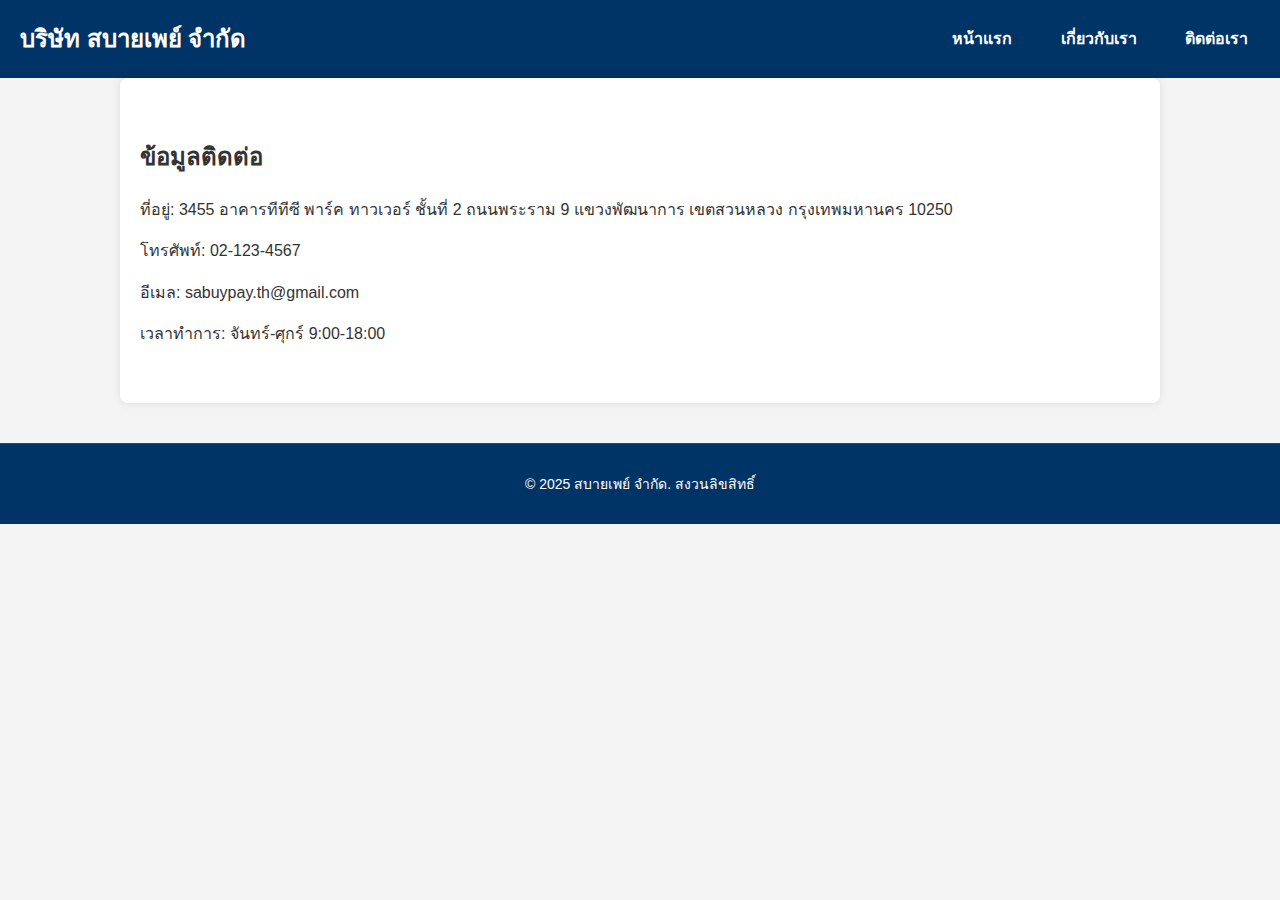
<file: contact.html>
<!DOCTYPE html>
<html lang="th">
<head>
<meta charset="UTF-8" />
<meta name="viewport" content="width=device-width, initial-scale=1.0" />
<title>ติดต่อเรา - สบายเพย์ จำกัด</title>
<link rel="stylesheet" href="style.css" />
</head>
<body>
<header class="header">
  <h1 class="logo">บริษัท สบายเพย์ จำกัด</h1>
  <nav class="nav">
    <a href="index.html">หน้าแรก</a>
    <a href="about.html">เกี่ยวกับเรา</a>
    <a href="contact.html">ติดต่อเรา</a>
  </nav>
</header>

<main class="main content">
  <h2>ข้อมูลติดต่อ</h2>
  <p>ที่อยู่: 3455 อาคารทีทีซี พาร์ค ทาวเวอร์ ชั้นที่ 2 ถนนพระราม 9 แขวงพัฒนาการ เขตสวนหลวง กรุงเทพมหานคร 10250</p>
  <p>โทรศัพท์: 02-123-4567</p>
  <p>อีเมล: sabuypay.th@gmail.com</p>
  <p>เวลาทำการ: จันทร์-ศุกร์ 9:00-18:00</p>
</main>

<footer class="footer">
  <p>&copy; 2025 สบายเพย์ จำกัด. สงวนลิขสิทธิ์</p>
</footer>
</body>
</html>
</file>
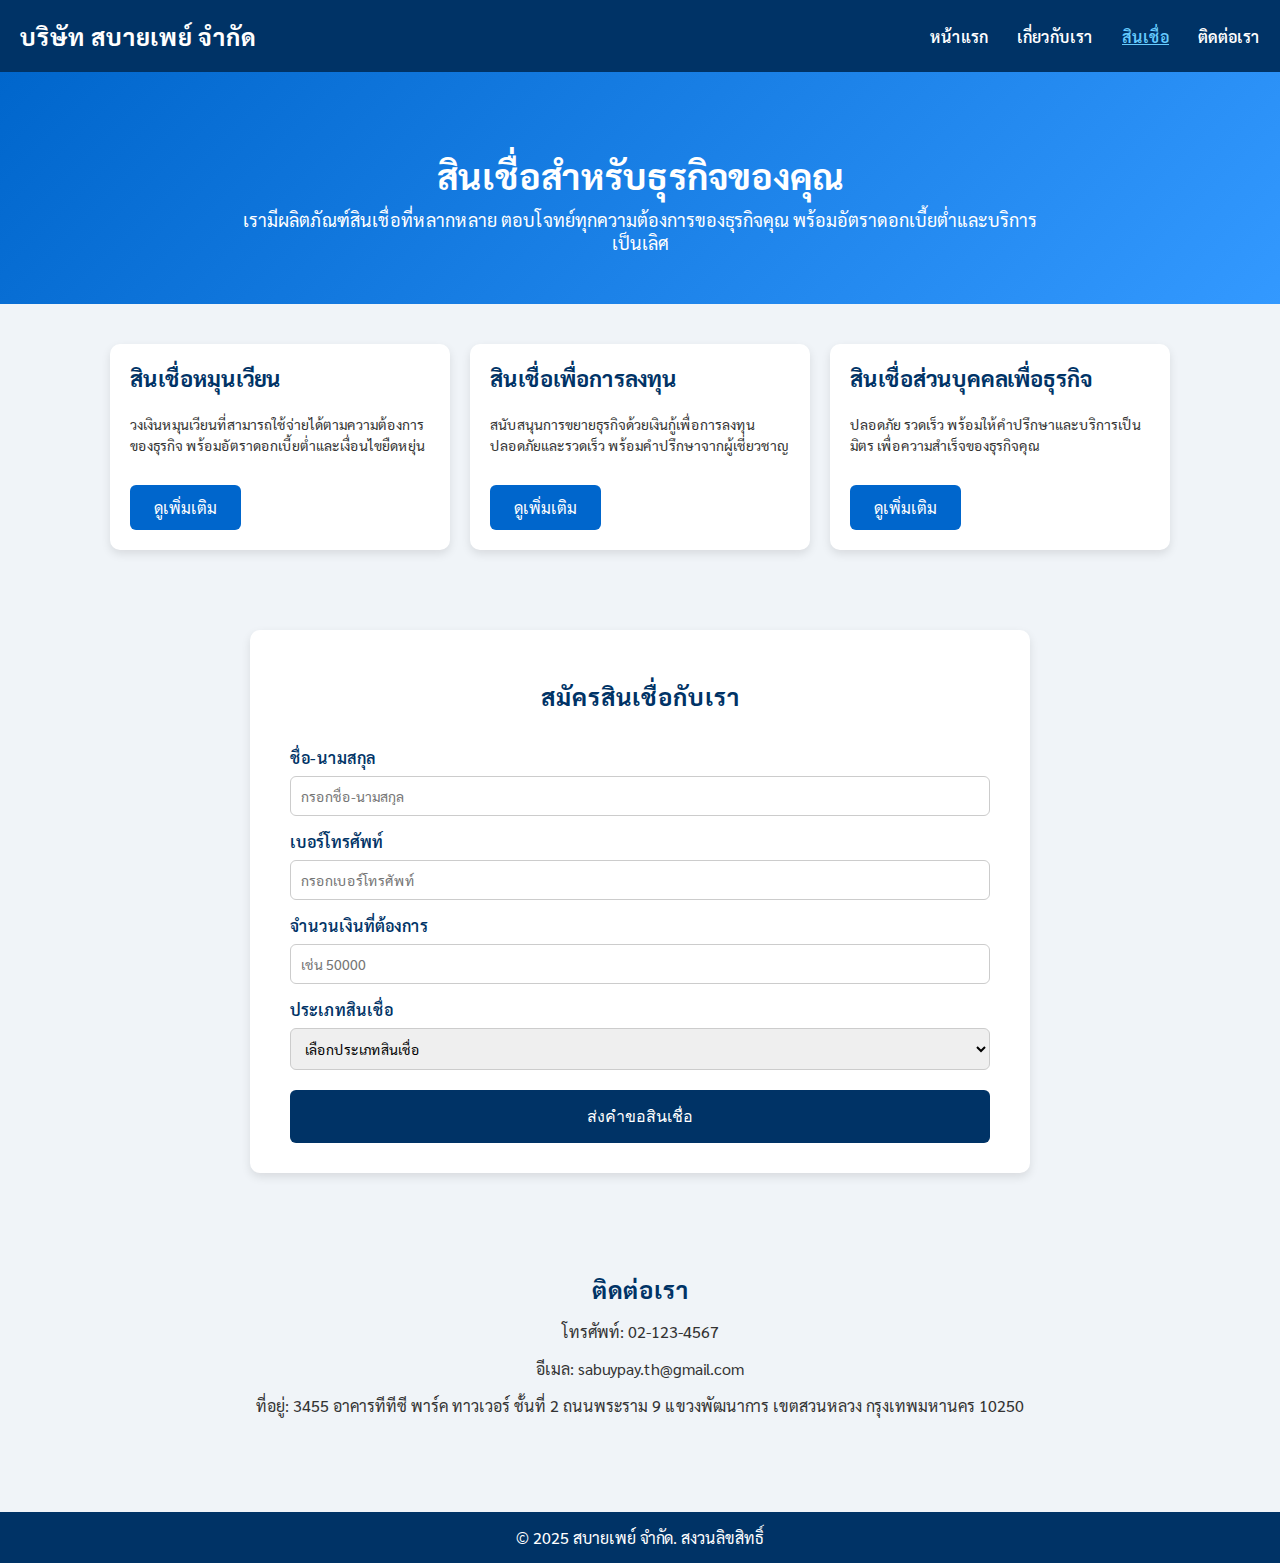
<file: loan.html>
<!DOCTYPE html>
<html lang="th">
<head>
<meta charset="UTF-8" />
<meta name="viewport" content="width=device-width, initial-scale=1.0" />
<title>สินเชื่อ - สบายเพย์ จำกัด</title>
<!-- เชื่อม Google Fonts -->
<link href="https://fonts.googleapis.com/css2?family=Sarabun&display=swap" rel="stylesheet" />
<style>
  /* CSS โทนสีน้ำเงิน */
  body {
    font-family: 'Sarabun', sans-serif;
    margin: 0;
    padding: 0;
    background-color: #f0f4f8; /* สีพื้นหลังอ่อน */
    color: #333;
  }

  /* หัวเว็บ */
  header {
    background-color: #003366; /* สีน้ำเงินเข้ม */
    padding: 20px;
    display: flex;
    justify-content: space-between;
    align-items: center;
  }

  header h1 {
    color: #ffffff;
    margin: 0;
    font-size: 24px;
  }

  nav a {
    color: #ffffff;
    margin-left: 25px;
    text-decoration: none;
    font-weight: 600;
    font-size: 16px;
  }

  nav a:hover,
  nav a.active {
    color: #66ccff; /* สีรองเมื่อ hover */
    text-decoration: underline;
  }

  /* ส่วนหัวข้อหลัก */
.section-hero {
  background: linear-gradient(135deg, #0066cc, #3399ff);
  color: #fff;
  text-align: center;
  padding: 50px 20px;
}

.section-hero h2 {
  font-size: 36px;
  margin-bottom: 10px;
}

.section-hero p {
  font-size: 18px;
  max-width: 800px;
  margin: 0 auto;
}

/* รายละเอียดสินเชื่อ */
.products-section {
  display: flex;
  flex-wrap: wrap;
  justify-content: center;
  gap: 20px;
  padding: 40px 20px;
  background-color: #f0f4f8;
}

.card {
  background-color: #fff;
  border-radius: 10px;
  width: 300px;
  padding: 20px;
  box-shadow: 0 4px 10px rgba(0,0,0,0.1);
  transition: transform 0.3s, box-shadow 0.3s;
}

.card:hover {
  transform: translateY(-10px);
  box-shadow: 0 8px 20px rgba(0,0,0,0.2);
}

.card h3 {
  color: #003366;
  margin-top: 0;
  font-size: 22px;
}

.card p {
  font-size: 14px;
  line-height: 1.5;
  margin-top: 10px;
}

/* ปุ่ม */
.btn {
  display: inline-block;
  margin-top: 15px;
  padding: 12px 24px;
  background-color: #0066cc;
  color: #fff;
  border: none;
  border-radius: 6px;
  font-size: 16px;
  cursor: pointer;
  transition: background-color 0.3s;
  text-decoration: none;
}

.btn:hover {
  background-color: #004999;
}

/* สมัครสินเชื่อ ฟอร์ม */
.application-section {
  background-color: #fff;
  max-width: 700px;
  margin: 40px auto;
  padding: 30px 40px;
  border-radius: 10px;
  box-shadow: 0 4px 10px rgba(0,0,0,0.1);
}

.application-section h2 {
  text-align: center;
  color: #003366;
  margin-bottom: 20px;
}

form {
  display: flex;
  flex-direction: column;
}

label {
  margin-top: 15px;
  font-weight: 600;
  color: #003366;
}

input, select {
  padding: 10px;
  margin-top: 8px;
  border-radius: 6px;
  border: 1px solid #ccc;
  font-family: 'Sarabun', sans-serif;
  font-size: 14px;
}

button.submit-btn {
  margin-top: 20px;
  padding: 14px;
  background-color: #003366;
  color: #fff;
  border: none;
  border-radius: 6px;
  font-size: 16px;
  cursor: pointer;
  transition: background-color 0.3s;
}

button.submit-btn:hover {
  background-color: #001f3f;
}

/* ส่วนข้อมูลติดต่อ */
.contact-section {
  background-color: #f0f4f8;
  padding: 40px 20px;
  text-align: center;
}

.contact-section h2 {
  color: #003366;
  margin-bottom: 15px;
}

.contact-info p {
  margin: 8px 0;
  font-size: 14px;
}

/* ส่วนท้าย */
footer {
  background-color: #003366;
  color: #fff;
  text-align: center;
  padding: 15px;
  margin-top: 40px;
}
</style>
</head>
<body>

<!-- Header -->
<header>
  <h1>บริษัท สบายเพย์ จำกัด</h1>
  <nav>
    <a href="index.html">หน้าแรก</a>
    <a href="about.html">เกี่ยวกับเรา</a>
    <a href="loan.html" class="active">สินเชื่อ</a>
    <a href="contact.html">ติดต่อเรา</a>
  </nav>
</header>

<!-- ส่วนหัวใหญ่ -->
<section class="section-hero">
  <h2>สินเชื่อสำหรับธุรกิจของคุณ</h2>
  <p>เรามีผลิตภัณฑ์สินเชื่อที่หลากหลาย ตอบโจทย์ทุกความต้องการของธุรกิจคุณ พร้อมอัตราดอกเบี้ยต่ำและบริการเป็นเลิศ</p>
</section>

<!-- รายละเอียดสินเชื่อ -->
<section class="products-section">
  <div class="card">
    <h3>สินเชื่อหมุนเวียน</h3>
    <p>วงเงินหมุนเวียนที่สามารถใช้จ่ายได้ตามความต้องการของธุรกิจ พร้อมอัตราดอกเบี้ยต่ำและเงื่อนไขยืดหยุ่น</p>
    <a class="btn" href="#">ดูเพิ่มเติม</a>
  </div>
  <div class="card">
    <h3>สินเชื่อเพื่อการลงทุน</h3>
    <p>สนับสนุนการขยายธุรกิจด้วยเงินกู้เพื่อการลงทุน ปลอดภัยและรวดเร็ว พร้อมคำปรึกษาจากผู้เชี่ยวชาญ</p>
    <a class="btn" href="#">ดูเพิ่มเติม</a>
  </div>
  <div class="card">
    <h3>สินเชื่อส่วนบุคคลเพื่อธุรกิจ</h3>
    <p>ปลอดภัย รวดเร็ว พร้อมให้คำปรึกษาและบริการเป็นมิตร เพื่อความสำเร็จของธุรกิจคุณ</p>
    <a class="btn" href="#">ดูเพิ่มเติม</a>
  </div>
</section>

<!-- แบบฟอร์มสมัครสินเชื่อ -->
<section class="application-section">
  <h2>สมัครสินเชื่อกับเรา</h2>
  <form>
    <label for="name">ชื่อ-นามสกุล</label>
    <input type="text" id="name" name="name" placeholder="กรอกชื่อ-นามสกุล" required />

    <label for="phone">เบอร์โทรศัพท์</label>
    <input type="tel" id="phone" name="phone" placeholder="กรอกเบอร์โทรศัพท์" required />

    <label for="amount">จำนวนเงินที่ต้องการ</label>
    <input type="number" id="amount" name="amount" placeholder="เช่น 50000" required />

    <label for="loan-type">ประเภทสินเชื่อ</label>
    <select id="loan-type" name="loan-type" required>
      <option value="">เลือกประเภทสินเชื่อ</option>
      <option value="working-capital">สินเชื่อหมุนเวียน</option>
      <option value="investment">สินเชื่อเพื่อการลงทุน</option>
      <option value="personal">สินเชื่อส่วนบุคคล</option>
    </select>

    <button type="submit" class="submit-btn">ส่งคำขอสินเชื่อ</button>
  </form>
</section>

<!-- ข้อมูลติดต่อ -->
<section class="contact-section">
  <h2>ติดต่อเรา</h2>
  <p>โทรศัพท์: 02-123-4567</p>
  <p>อีเมล: sabuypay.th@gmail.com</p>
  <p>ที่อยู่: 3455 อาคารทีทีซี พาร์ค ทาวเวอร์ ชั้นที่ 2 ถนนพระราม 9 แขวงพัฒนาการ เขตสวนหลวง กรุงเทพมหานคร 10250</p>
</section>

<!-- ส่วนท้าย -->
<footer>
  &copy; 2025 สบายเพย์ จำกัด. สงวนลิขสิทธิ์
</footer>

</body>
</html>
</file>
<file: style.css>
/* โครงสร้างพื้นฐาน */
body {
  font-family: 'Arial', sans-serif;
  margin: 0;
  padding: 0;
  background-color: #f4f4f4;
  line-height: 1.6;
}

/* ส่วนหัว header */
.header {
  background-color: #003366;
  display: flex;
  justify-content: space-between;
  align-items: center;
  padding: 20px;
}

.logo {
  color: #fff;
  margin: 0;
  font-size: 24px;
}

.nav a {
  color: #fff;
  margin-left: 20px;
  text-decoration: none;
  font-weight: bold;
  padding: 8px 12px;
  border-radius: 4px;
  transition: background 0.3s;
}

.nav a:hover {
  background-color: rgba(255,255,255,0.2);
}

/* ส่วนเนื้อหา main */
.main {
  padding: 40px 20px;
  max-width: 1000px;
  margin: 0 auto;
  background-color: #fff;
  border-radius: 8px;
  box-shadow: 0 0 10px rgba(0,0,0,0.1);
}

/* ส่วน hero สำหรับหน้าแรก */
.hero {
  text-align: center;
}

.hero h2 {
  font-size: 32px;
  margin-bottom: 20px;
}

.hero p {
  font-size: 18px;
  margin-bottom: 30px;
}

.btn {
  display: inline-block;
  background-color: #003366;
  color: #fff;
  padding: 12px 24px;
  border-radius: 4px;
  text-decoration: none;
  font-size: 16px;
  transition: background 0.3s;
}

.btn:hover {
  background-color: #003366;
}

/* ส่วน footer */
.footer {
  background-color: #333;
  color: #fff;
  text-align: center;
  padding: 15px 20px;
  margin-top: 40px;
  font-size: 14px;
  border-top: 1px solid #444;
}

/* Responsive สำหรับมือถือ */
@media (max-width: 768px) {
  .header {
    flex-direction: column;
    align-items: flex-start;
  }

  .nav {
    margin-top: 10px;
    width: 100%;
  }

  .nav a {
    margin: 10px 0;
  }
}

/* สไตล์สำหรับส่วนโฆษณา */
.ads-section {
  padding: 40px 20px;
  background-color: #f9f9f9;
  margin-top: 40px;
  text-align: center;
}

.ads-section h2 {
  font-size: 28px;
  margin-bottom: 20px;
  color: #333;
}

.ads-container {
  display: flex;
  flex-wrap: wrap;
  justify-content: center;
  gap: 20px;
}

.ad-item {
  flex: 1 1 calc(25% - 20px); /* 4 รูปต่อแถว */
  max-width: calc(25% - 20px);
  box-shadow: 0 4px 8px rgba(0,0,0,0.1);
  border-radius: 8px;
  overflow: hidden;
  background-color: #fff;
  transition: transform 0.3s, box-shadow 0.3s;
}

.ad-item:hover {
  transform: translateY(-5px);
  box-shadow: 0 8px 16px rgba(0,0,0,0.2);
}

.ad-item img {
  width: 100%;
  height: auto;
  display: block;
}

/* สำหรับหน้าจอเล็กลง ให้ปรับเป็น 2 รูปต่อแถว */
@media(max-width: 768px) {
  .ad-item {
    flex: 1 1 calc(50% - 20px);
    max-width: calc(50% - 20px);
  }
}

/* สไตล์สำหรับรูปปก */
.cover-image {
  width: 100%;
  display: flex;
  justify-content: center;
  margin-top: 20px;
}

.cover-image img {
  width: 1036px;
  height: 280px;
  object-fit: cover;
  border-radius: 8px;
  box-shadow: 0 4px 8px rgba(0,0,0,0.1);
}

/* สำหรับหน้าจอเล็ก ให้ปรับขนาดอัตโนมัติ */
@media(max-width: 1200px) {
  .cover-image img {
    width: 100%;
    height: auto;
  }
}

/* ปุ่ม LINE */
.line-btn {
  display: inline-flex;
  align-items: center;
  padding: 8px 12px;
  background-color: #00c300;
  color: #fff;
  border-radius: 25px;
  text-decoration: none;
  font-weight: bold;
  margin-left: 20px; /* ปรับตามต้องการ */
  transition: background-color 0.3s, transform 0.3s;
}

.line-btn:hover {
  background-color: #0333d1;
  transform: scale(1.05);
}

.line-btn img {
  width: 24px;
  height: 24px;
  margin-right: 8px;
}

/* ฟอนต์หลัก */
body {
  font-family: 'Sarabun', sans-serif;
  margin: 0;
  padding: 0;
  background-color: #f4f4f4;
  color: #333;
}

/* หัวเว็บ */
.header {
  background-color: #003366;
  padding: 20px;
  display: flex;
  align-items: center;
  justify-content: space-between;
}

.header .logo {
  color: #fff;
  font-size: 24px;
  font-weight: bold;
}

.nav a {
  color: #fff;
  margin-left: 20px;
  text-decoration: none;
  font-weight: 600;
}

.nav a.active,
.nav a:hover {
  text-decoration: underline;
}

/* ส่วนหัวข้อหลัก */
.loan-header {
  background-color: #00c300;
  color: #fff;
  text-align: center;
  padding: 40px 20px;
  margin-top: 20px;
  border-radius: 8px;
  margin-bottom: 30px;
}

.loan-header h2 {
  font-size: 32px;
  margin-bottom: 10px;
}

.loan-header p {
  font-size: 18px;
}

/* รายละเอียดสินค้า */
.loan-details {
  display: flex;
  flex-wrap: wrap;
  justify-content: center;
  gap: 20px;
  padding: 0 20px;
  margin-bottom: 40px;
}

.card {
  background-color: #fff;
  border-radius: 8px;
  padding: 20px;
  width: 300px;
  box-shadow: 0 4px 8px rgba(0,0,0,0.1);
  text-align: center;
  transition: transform 0.3s, box-shadow 0.3s;
}

.card:hover {
  transform: translateY(-5px);
  box-shadow: 0 8px 16px rgba(0,0,0,0.2);
}

.card h3 {
  margin-top: 0;
  color: #006400;
}

.btn-primary {
  margin-top: 15px;
  padding: 10px 20px;
  background-color: #006400;
  color: #fff;
  border: none;
  border-radius: 4px;
  cursor: pointer;
  font-weight: 600;
  transition: background-color 0.3s;
}

.btn-primary:hover {
  background-color: #006400;
}

/* แบบฟอร์มสมัคร */
.application-form {
  background-color: #fff;
  padding: 30px 20px;
  margin: 0 auto 40px auto;
  max-width: 600px;
  border-radius: 8px;
  box-shadow: 0 4px 8px rgba(0,0,0,0.1);
}

.application-form h2 {
  text-align: center;
  margin-bottom: 20px;
  color: #007bff;
}

.form-container {
  display: flex;
  flex-direction: column;
}

label {
  margin-top: 10px;
  margin-bottom: 5px;
  font-weight: 600;
}

input, select {
  padding: 10px;
  border: 1px solid #ccc;
  border-radius: 4px;
  font-family: 'Sarabun', sans-serif;
}

.btn-submit {
  margin-top: 20px;
  padding: 12px;
  background-color: #007bff;
  color: #fff;
  border: none;
  border-radius: 4px;
  cursor: pointer;
  font-size: 16px;
  transition: background-color 0.3s;
}

.btn-submit:hover {
  background-color: #007bff;
}

/* ข้อมูลติดต่อ */
.contact-info {
  background-color: #fff;
  padding: 20px;
  border-radius: 8px;
  margin: 0 auto 40px auto;
  max-width: 600px;
  box-shadow: 0 4px 8px rgba(0,0,0,0.1);
  text-align: center;
}

.contact-info h2 {
  color: #003366;
  margin-bottom: 15px;
}

/* ส่วนท้าย */
.footer {
  background-color: #003366;
  color: #fff;
  text-align: center;
  padding: 15px;
}
</file>
